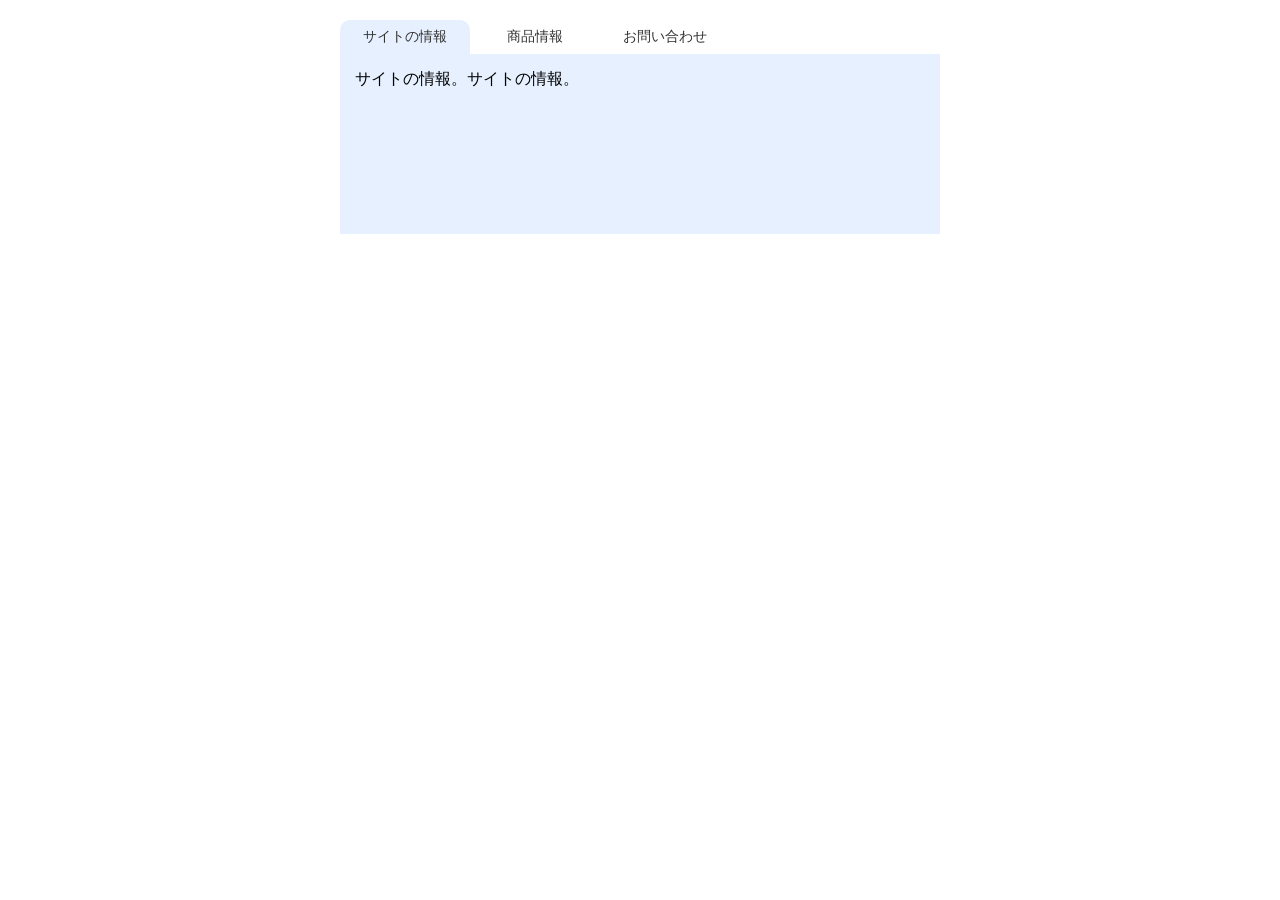
<file: tab/index.html>
<!DOCTYPE html>
<html lang="ja">
<head>
    <meta charset="UTF-8">
    <meta name="viewport" content="width=device-width, initial-scale=1.0">
    <title>Document</title>
    <link rel="stylesheet" href="app.css">
</head>
<body>
     <section class="tab">
    <ul class="tab__label">
      <li><a href="#" class="active" data-id="tab__info">サイトの情報</a></li>
      <li><a href="#" data-id="tab__product">商品情報</a></li>
      <li><a href="#" data-id="tab__contact">お問い合わせ</a></li>
    </ul>

    <section class="tab__content active" id="tab__info">
      サイトの情報。サイトの情報。
    </section>
    <section class="tab__content" id="tab__product">
      商品情報。商品情報。
    </section>
    <section class="tab__content" id="tab__contact">
      お問い合わせ。お問い合わせ。
    </section>
  </section>  
    <script src="main.js"></script>
</body>
</html>
</file>
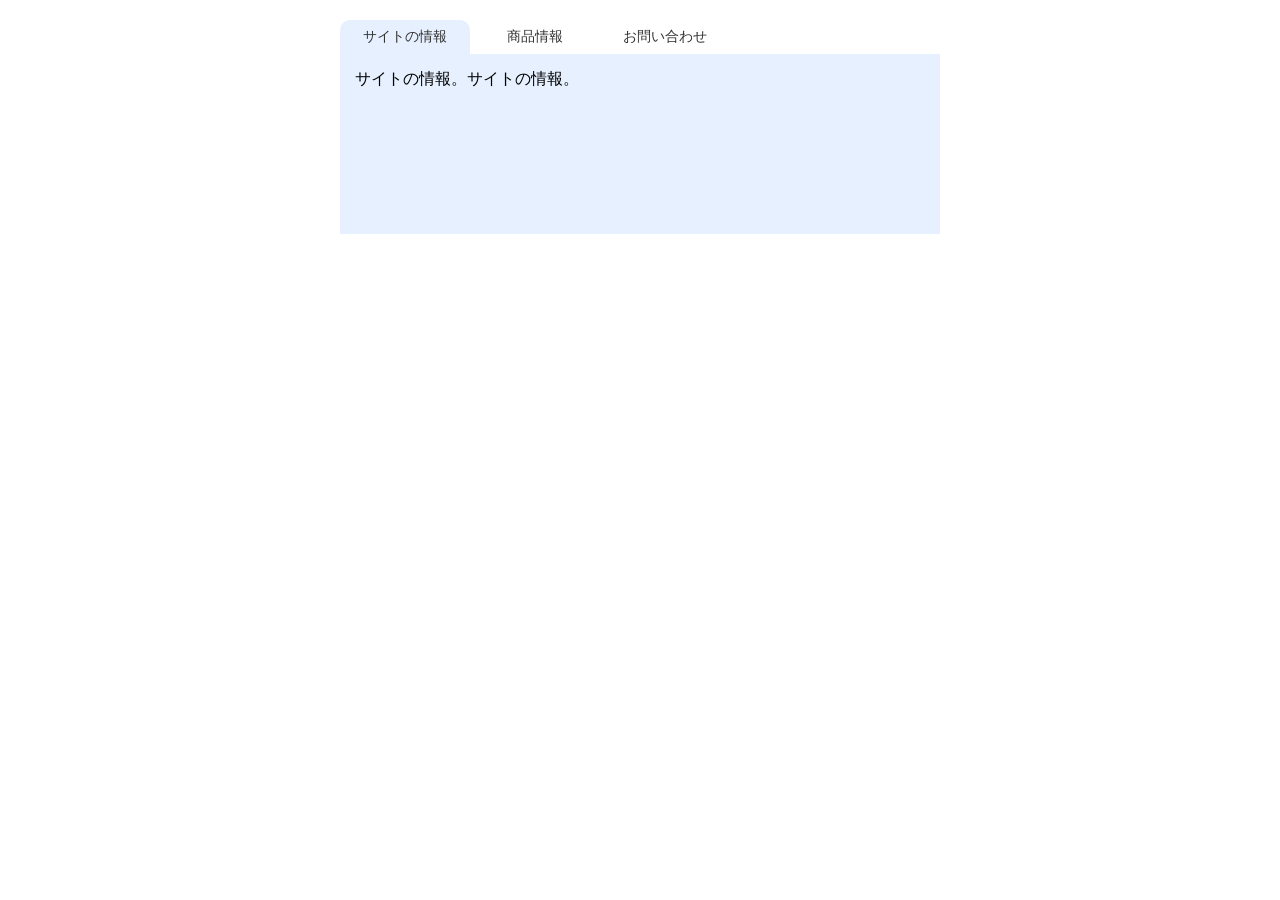
<file: section2/dom/tab/index.html>
<!DOCTYPE html>
<html lang="ja">
<head>
  <meta charset="UTF-8">
  <meta name="viewport" content="width=device-width, initial-scale=1.0">
  <title>Document</title>
  <link rel="stylesheet" href="app.css">
</head>
<body>

  <section class="tab">
    <ul class="tab__label">
      <li><a href="#" class="active" data-id="tab__info">サイトの情報</a></li>
      <li><a href="#" data-id="tab__product">商品情報</a></li>
      <li><a href="#" data-id="tab__contact">お問い合わせ</a></li>
    </ul>

    <section class="tab__content active" id="tab__info">
      サイトの情報。サイトの情報。
    </section>
    <section class="tab__content" id="tab__product">
      商品情報。商品情報。
    </section>
    <section class="tab__content" id="tab__contact">
      お問い合わせ。お問い合わせ。
    </section>
  </section>  

  <script src="main.js"></script>
  
</body>
</html>
</file>
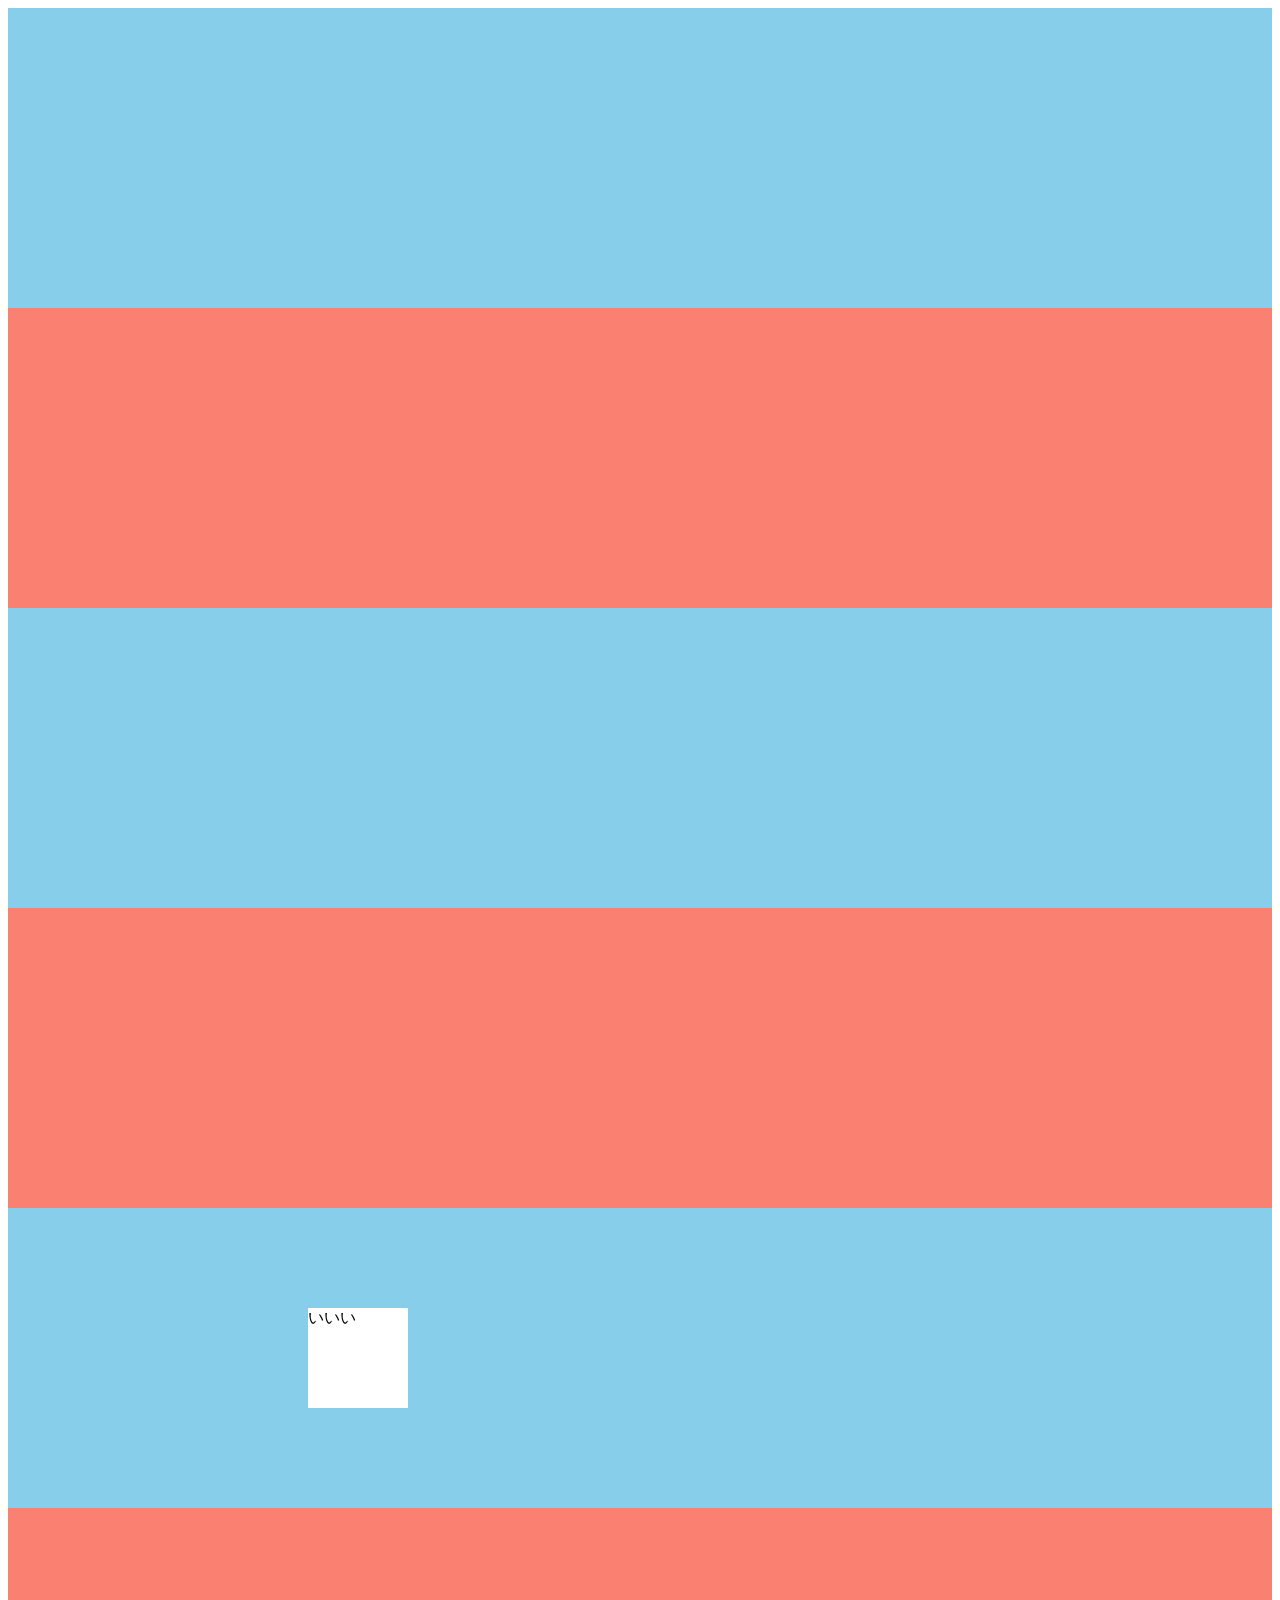
<file: section2/io.html>
<!DOCTYPE html>
<html lang="ja">
<head>
  <meta charset="UTF-8">
  <meta name="viewport" content="width=device-width, initial-scale=1.0">
  <title>IO</title>
  <style>
    .h300{
        height:300px;
        
    }
    
    .blue{
        background-color: skyblue;
    }
    
    .pink{
        background-color: salmon;
    }
    
    .relative{
      position: relative;
    }
    
    .message-box{
      position:absolute;
      top:100px;
      left:300px;
      display: inline-block;
      margin:0 auto;
      width:100px;
      height:100px;
      background-color: white;
      opacity:0;
    }
    
    .show{
      opacity: 1;
      transition: opacity 0.5s ease-in;
    }
    </style>
    
</head>
<body>

  <div class="h300 blue"></div>
  <div class="h300 pink"></div>
  <div class="h300 blue relative">
    <div class="message-box">あああ</div>
  </div>
  <div class="h300 pink"></div>
  <div class="h300 blue relative">
    <div class="message-box">いいい</div>
  </div>
  <div class="h300 pink"></div>

  <script>
    //window.addEventListener('scroll')
    
    const options = {
      threshold:0.5,
      rootMargin:'-200px'
    };

    const observer = new IntersectionObserver(callback, options);

    const targets = document.querySelectorAll('.message-box');

    targets.forEach(target => observer.observe(target));

    function callback(entries){
      entries.forEach( entry =>{
        console.log(entry);
        if(entry.isIntersecting){
          entry.target.classList.add('show');
        }
      });
    }

  </script>
  
</body>
</html>
</file>
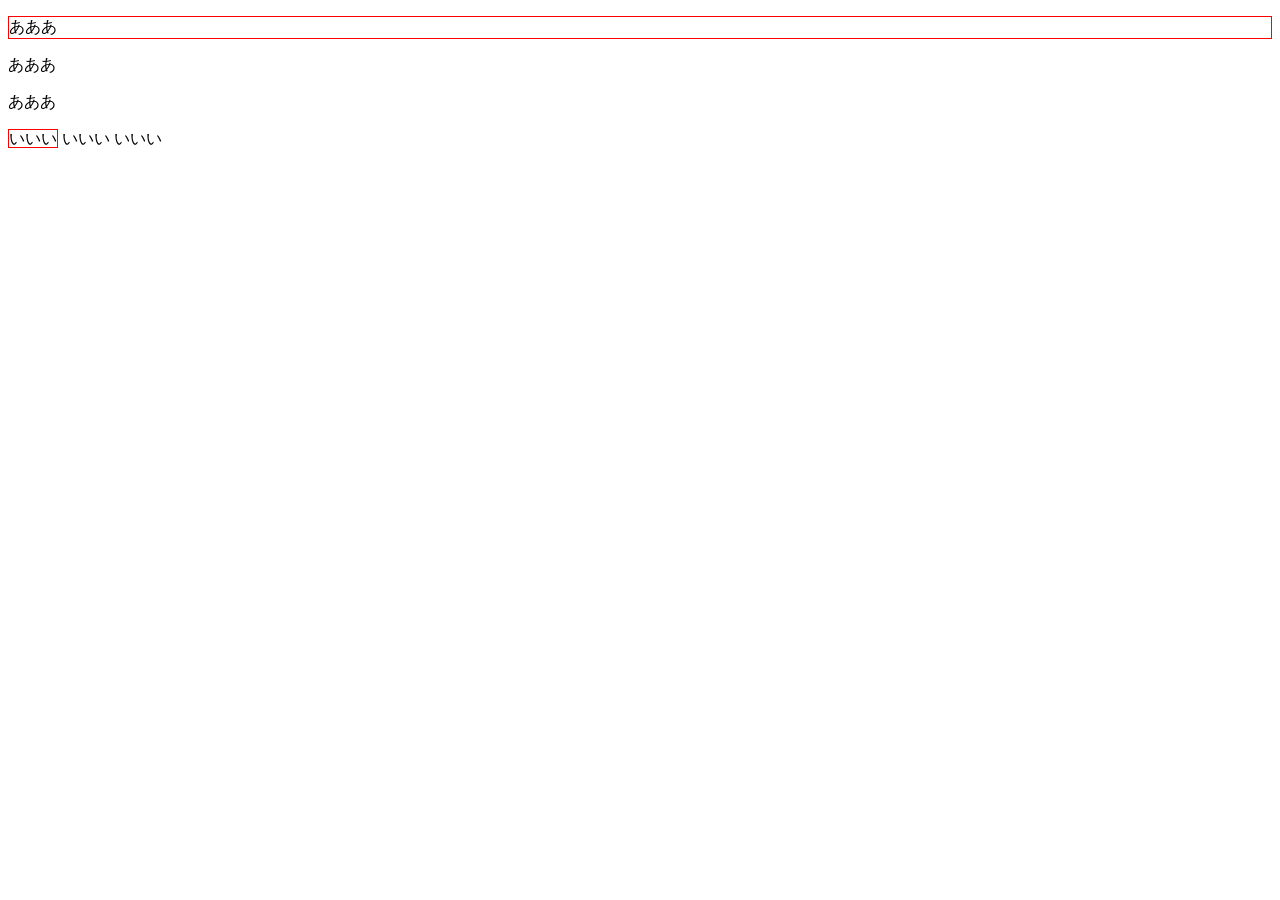
<file: section2/dom/32_html_css.html>
<!DOCTYPE html>
<html lang="ja">
<head>
  <meta charset="UTF-8">
  <meta name="viewport" content="width=device-width, initial-scale=1.0">
  <title>Document</title>
  <link rel="stylesheet" href="css/app.css">
</head>
<body>

  <p class="border-red">あああ</p>
  <p>あああ</p>
  <p>あああ</p>

  <span class="border-red">いいい</span>
  <span>いいい</span>
  <span>いいい</span>

  <!-- HTML4 -->
  <div id="header" style=""></div>
  <div id="main"></div>
  <div id="footer"></div>

  <!-- HTML5 -->
  <header></header>
  <main></main>
  <section class="member member_info"></section>
  <section class="information"></section>
  <section></section>
  <footer></footer>

</body>
</html>
</file>
<file: tab/app.css>
.tab {
  font-size: 14px;
  margin: 20px auto;
  width: 600px;
}
.tab__label {
  list-style: none;
  padding: 0;
  margin: 0;
  display: flex;
}
.tab__label li a {
  display: inline-block;
  width: 130px;
  text-align: center;
  padding: 8px 0;
  color: #333;
  text-decoration: none;
  border-radius: 10px 10px 0 0;
}
.tab__label li a.active {
  background: #E6F0FF;
}
.tab__label li a:not(.active):hover {
  opacity: 0.5;
  transition: 0.4s;
}
.tab__content {
  display: none;
}
.tab__content.active {
  background: #E6F0FF;
  font-size: 16px;
  min-height: 150px;
  padding: 15px;
  display: block;
}/*# sourceMappingURL=app.css.map */
</file>
<file: section2/dom/tab/app.css>
.tab {
  font-size: 14px;
  margin: 20px auto;
  width: 600px;
}

.tab__label {
  list-style: none;
  padding: 0;
  margin: 0;
  display: -webkit-box;
  display: -ms-flexbox;
  display: flex;
}

.tab__label li a {
  display: inline-block;
  width: 130px;
  text-align: center;
  padding: 8px 0;
  color: #333;
  text-decoration: none;
  border-radius: 10px 10px 0 0;
}

.tab__label li a.active {
  background: #E6F0FF;
}

.tab__label li a:not(.active):hover {
  opacity: 0.5;
  -webkit-transition: 0.4s;
  transition: 0.4s;
}

.tab__content {
  display: none;
}

.tab__content.active {
  background: #E6F0FF;
  font-size: 16px;
  min-height: 150px;
  padding: 15px;
  display: block;
}
/*# sourceMappingURL=app.css.map */
</file>
<file: section2/dom/css/app.css>
.border-red {
  border: 1px solid red;
}
/*# sourceMappingURL=app.css.map */
</file>
